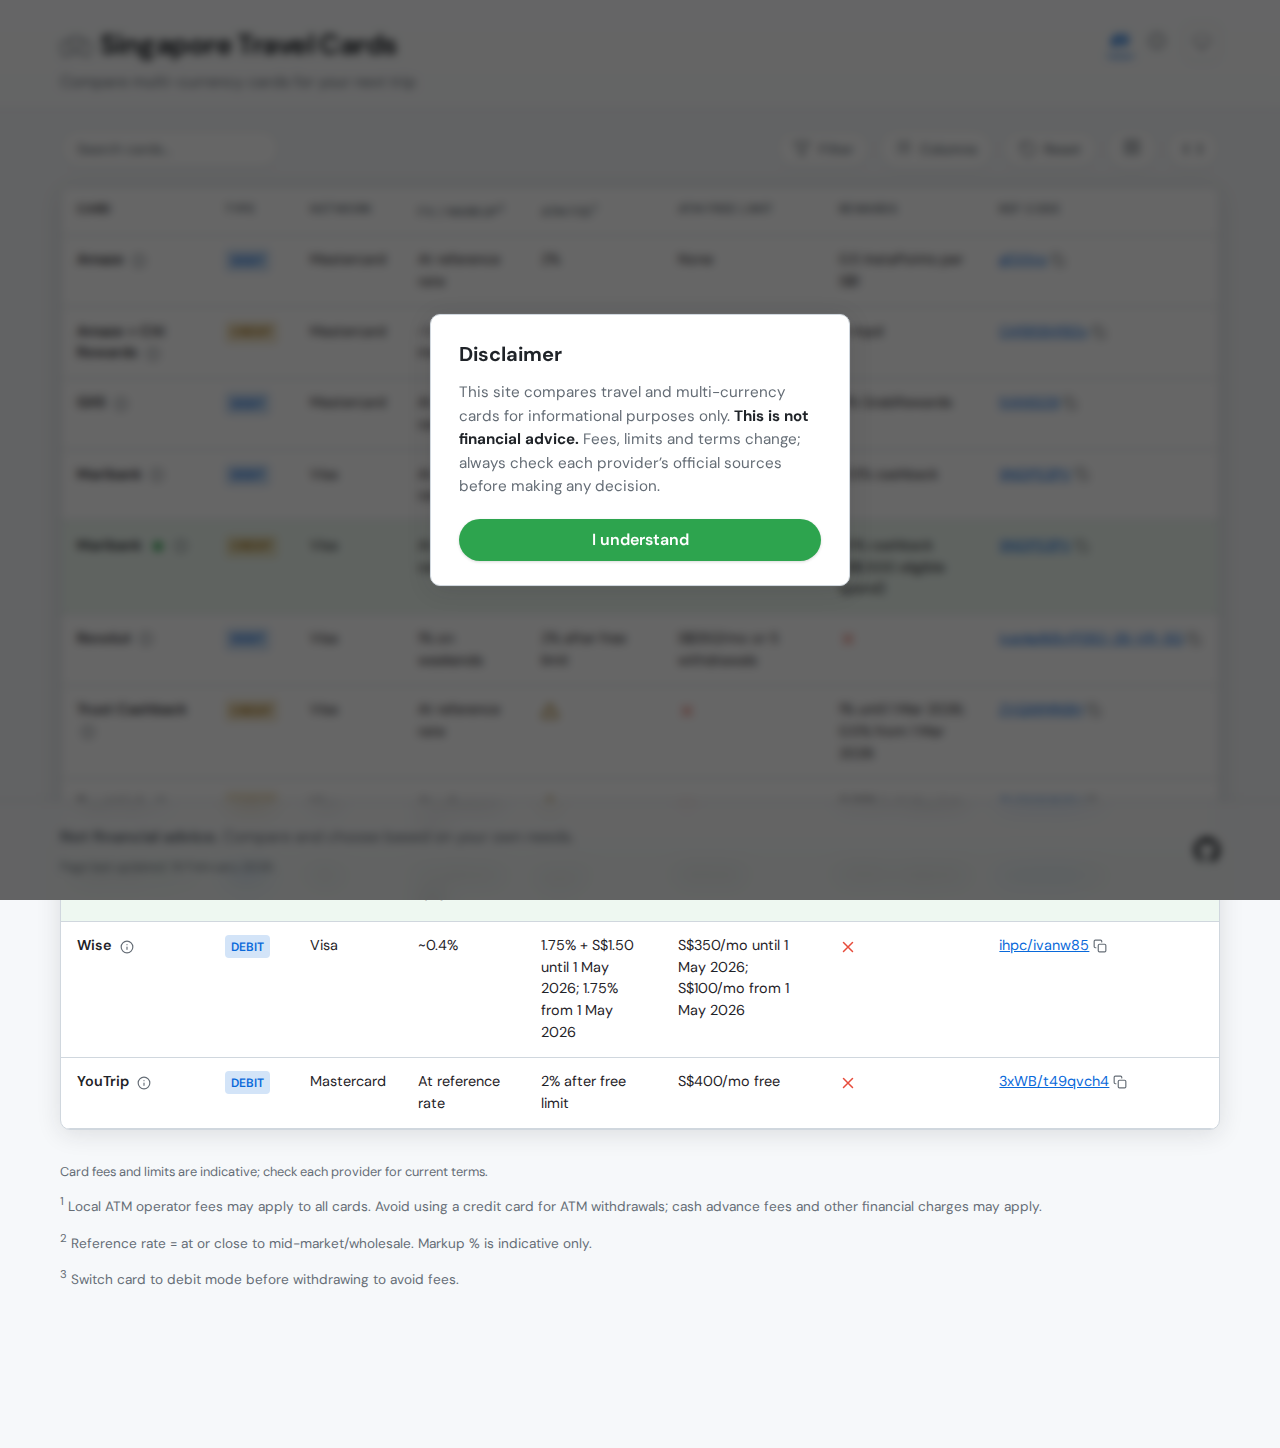
<file: index.html>
<!DOCTYPE html>
<html lang="en">
<head>
  <meta charset="UTF-8">
  <meta name="viewport" content="width=device-width, initial-scale=1.0">
  <title>Singapore Travel Cards Comparison</title>
  <meta name="description" content="Compare multi-currency and travel cards in Singapore: fees, ATM limits, FX rates, and rewards. Wise, Revolut, YouTrip, Trust, and more.">
  <meta name="robots" content="index, follow">
  <!-- Open Graph -->
  <meta property="og:type" content="website">
  <meta property="og:title" content="Singapore Travel Cards Comparison">
  <meta property="og:description" content="Compare multi-currency and travel cards in Singapore: fees, ATM limits, FX rates, and rewards.">
  <meta property="og:locale" content="en_SG">
  <!-- Twitter Card -->
  <meta name="twitter:card" content="summary">
  <meta name="twitter:title" content="Singapore Travel Cards Comparison">
  <meta name="twitter:description" content="Compare multi-currency and travel cards in Singapore: fees, ATM limits, FX rates, and rewards.">
  <link rel="icon" type="image/svg+xml" href="favicon.svg">
  <link rel="preconnect" href="https://fonts.googleapis.com">
  <link rel="preconnect" href="https://fonts.gstatic.com" crossorigin>
  <link href="https://fonts.googleapis.com/css2?family=DM+Sans:ital,opsz,wght@0,9..40,400;0,9..40,600;0,9..40,700&family=JetBrains+Mono:wght@400;500&display=swap" rel="stylesheet">
  <link rel="stylesheet" href="styles.css">
</head>
<body>
  <div class="disclaimer-modal" id="disclaimerModal" role="dialog" aria-modal="true" aria-labelledby="disclaimerModalTitle" aria-describedby="disclaimerModalDesc" hidden>
    <div class="disclaimer-modal-backdrop"></div>
    <div class="disclaimer-modal-box">
      <h2 class="disclaimer-modal-title" id="disclaimerModalTitle">Disclaimer</h2>
      <p class="disclaimer-modal-desc" id="disclaimerModalDesc">
        This site compares travel and multi-currency cards for informational purposes only.
        <strong>This is not financial advice.</strong> Fees, limits and terms change; always check each provider’s official sources before making any decision.
      </p>
      <button type="button" class="disclaimer-modal-accept" id="disclaimerModalAccept">I understand</button>
    </div>
  </div>

  <header class="site-header">
    <div class="container">
      <div class="header-main">
        <h1 class="header-title">
          <svg class="header-cards-icon" width="32" height="28" viewBox="0 0 32 28" fill="none" stroke="currentColor" stroke-width="1.5" stroke-linecap="round" stroke-linejoin="round" aria-hidden="true">
            <rect x="3" y="10" width="10" height="14" rx="1.5" transform="rotate(-14 8 24)" fill="var(--surface)" stroke="currentColor"/>
            <rect x="11" y="6" width="10" height="14" rx="1.5" fill="var(--surface)" stroke="currentColor"/>
            <rect x="19" y="10" width="10" height="14" rx="1.5" transform="rotate(14 24 24)" fill="var(--surface)" stroke="currentColor"/>
          </svg>
          <span>Singapore Travel Cards</span>
        </h1>
        <p class="tagline">Compare multi-currency cards for your next trip</p>
      </div>
      <div class="header-actions">
        <button type="button" class="nav-toggle" id="navToggle" aria-label="Open menu" aria-expanded="false" aria-controls="headerNav" title="Menu">
          <span class="nav-toggle-bar"></span>
          <span class="nav-toggle-bar"></span>
          <span class="nav-toggle-bar"></span>
        </button>
        <nav class="header-nav" id="headerNav" aria-label="Main">
          <a href="index.html" class="nav-link nav-link-cards active" aria-current="page" title="Comparison" aria-label="Comparison">
            <svg class="nav-icon-cards" width="18" height="18" viewBox="0 0 24 24" fill="none" stroke="currentColor" stroke-width="1.5" stroke-linecap="round" stroke-linejoin="round" aria-hidden="true"><rect x="5" y="3" width="18" height="12" rx="2" fill="var(--bg)"/><rect x="3" y="6" width="18" height="12" rx="2" fill="var(--bg)"/><rect x="1" y="9" width="18" height="12" rx="2" fill="var(--bg)"/><rect x="2" y="10.5" width="16" height="2.5" rx="0.5" fill="currentColor"/><rect x="3" y="14" width="4" height="3" rx="0.6" fill="var(--bg)" stroke="currentColor"/></svg>
            <span class="nav-link-text">Comparison</span>
          </a>
          <a href="sources/" class="nav-link nav-link-sources" title="Official sources" aria-label="Official sources">
            <svg class="nav-icon-info" width="18" height="18" viewBox="0 0 24 24" fill="none" stroke="currentColor" stroke-width="2" stroke-linecap="round" stroke-linejoin="round" aria-hidden="true"><circle cx="12" cy="12" r="10"/><path d="M12 16v-4M12 8h.01"/></svg>
            <span class="nav-link-text">Official sources</span>
          </a>
        </nav>
        <div class="theme-switcher" role="group" aria-label="Theme">
          <button type="button" class="theme-toggle" id="themeToggle" title="Theme (cycle: Light → Dark → System)" aria-label="Theme (cycle Light, Dark, System)">
            <span class="theme-icon theme-icon-sun" aria-hidden="true">
              <svg width="18" height="18" viewBox="0 0 24 24" fill="none" stroke="currentColor" stroke-width="1.5" stroke-linecap="round" stroke-linejoin="round"><circle cx="12" cy="12" r="4"/><path d="M12 2v2M12 20v2M4.93 4.93l1.41 1.41M17.66 17.66l1.41 1.41M2 12h2M20 12h2M6.34 17.66l-1.41 1.41M19.07 4.93l-1.41 1.41"/></svg>
            </span>
            <span class="theme-icon theme-icon-moon" aria-hidden="true">
              <svg width="18" height="18" viewBox="0 0 24 24" fill="none" stroke="currentColor" stroke-width="1.5" stroke-linecap="round" stroke-linejoin="round"><path d="M21 12.79A9 9 0 1 1 11.21 3 7 7 0 0 0 21 12.79z"/></svg>
            </span>
            <span class="theme-icon theme-icon-system" aria-hidden="true">
              <svg width="18" height="18" viewBox="0 0 24 24" fill="none" stroke="currentColor" stroke-width="1.5" stroke-linecap="round" stroke-linejoin="round"><rect x="2" y="3" width="20" height="14" rx="2"/><path d="M8 21h8M12 17v4"/></svg>
            </span>
          </button>
        </div>
      </div>
    </div>
  </header>

  <main class="container">
    <section class="filters" aria-label="Filter and view options">
      <label class="filter-search-label-inline">
        <input type="text" id="searchCards" placeholder="Search cards…" aria-label="Search cards" class="filter-search-input">
      </label>
      <div class="filters-actions">
        <div class="filter-picker-wrap">
          <button type="button" class="filter-toggle" id="filterToggle" aria-haspopup="true" aria-expanded="false" aria-label="Filter cards" title="Filter cards">
            <svg width="18" height="18" viewBox="0 0 24 24" fill="none" stroke="currentColor" stroke-width="2" stroke-linecap="round" stroke-linejoin="round" aria-hidden="true"><polygon points="22 3 2 3 10 12.46 10 19 14 21 14 12.46 22 3"/></svg>
            <span>Filter</span>
          </button>
          <div class="filter-dropdown" id="filterDropdown" role="dialog" aria-label="Filter options">
            <div class="filter-dropdown-section">
              <span class="filter-group-label">Type</span>
              <div class="filter-btn-group" role="group" aria-label="Card type">
                <label class="filter-btn"><input type="checkbox" id="filterDebit" checked> Debit</label>
                <label class="filter-btn"><input type="checkbox" id="filterCredit" checked> Credit</label>
              </div>
            </div>
            <div class="filter-dropdown-section">
              <span class="filter-group-label">Network</span>
              <div class="filter-btn-group" role="group" aria-label="Card network">
                <label class="filter-btn"><input type="checkbox" id="filterMastercard" checked> Mastercard</label>
                <label class="filter-btn"><input type="checkbox" id="filterVisa" checked> Visa</label>
              </div>
            </div>
            <div class="filter-dropdown-section">
              <span class="filter-group-label">FX</span>
              <div class="filter-btn-group filter-btn-group-single" role="group" aria-label="FX rate">
                <label class="filter-btn"><input type="checkbox" id="filterRefRateOnly"> Reference rate only</label>
              </div>
            </div>
          </div>
        </div>
        <div class="columns-picker-wrap">
          <button type="button" class="columns-toggle" id="columnsToggle" data-context="table" aria-haspopup="true" aria-expanded="false" aria-label="Show or hide columns" title="Show or hide columns">
            <span class="columns-icon columns-icon-table" aria-hidden="true">
              <svg width="18" height="18" viewBox="0 0 24 24" fill="none" stroke="currentColor" stroke-width="2" stroke-linecap="round" stroke-linejoin="round"><line x1="6" y1="4" x2="6" y2="20"/><line x1="12" y1="4" x2="12" y2="20"/><line x1="18" y1="4" x2="18" y2="20"/></svg>
            </span>
            <span class="columns-icon columns-icon-details" aria-hidden="true">
              <svg width="18" height="18" viewBox="0 0 24 24" fill="none" stroke="currentColor" stroke-width="2" stroke-linecap="round" stroke-linejoin="round"><path d="M14 2H6a2 2 0 0 0-2 2v16a2 2 0 0 0 2 2h12a2 2 0 0 0 2-2V8z"/><polyline points="14 2 14 8 20 8"/><line x1="16" y1="13" x2="8" y2="13"/><line x1="16" y1="17" x2="8" y2="17"/><polyline points="10 9 9 9 8 9"/></svg>
            </span>
            <span class="columns-toggle-label">Columns</span>
          </button>
          <div class="columns-dropdown" id="columnsDropdown" role="menu" aria-label="Toggle columns">
            <div class="columns-dropdown-inner" id="columnsDropdownInner"><!-- Filled by JS --></div>
          </div>
        </div>
        <button type="button" class="reset-btn" id="resetBtn" title="Reset to default settings" aria-label="Reset to default settings">
          <svg width="18" height="18" viewBox="0 0 24 24" fill="none" stroke="currentColor" stroke-width="2" stroke-linecap="round" stroke-linejoin="round" aria-hidden="true"><path d="M3 12a9 9 0 1 0 9-9 9.75 9.75 0 0 0-6.74 2.74L3 8"/><path d="M3 3v5h5"/></svg>
          <span>Reset</span>
        </button>
        <button type="button" class="view-toggle" id="viewToggle" data-view="table" title="Switch to table or card view" aria-label="Switch to table or card view">
          <span class="view-icon view-icon-table" aria-hidden="true">
            <svg width="18" height="18" viewBox="0 0 24 24" fill="none" stroke="currentColor" stroke-width="2" stroke-linecap="round" stroke-linejoin="round" aria-hidden="true"><rect x="3" y="3" width="18" height="18" rx="1.5"/><line x1="3" y1="9" x2="21" y2="9"/><line x1="3" y1="15" x2="21" y2="15"/><line x1="9" y1="3" x2="9" y2="21"/><line x1="15" y1="3" x2="15" y2="21"/></svg>
          </span>
          <span class="view-icon view-icon-cards" aria-hidden="true">
            <svg width="18" height="18" viewBox="0 0 24 24" fill="none" stroke="currentColor" stroke-width="2" stroke-linecap="round" stroke-linejoin="round"><rect x="3" y="3" width="7" height="7"/><rect x="14" y="3" width="7" height="7"/><rect x="3" y="14" width="7" height="7"/><rect x="14" y="14" width="7" height="7"/></svg>
          </span>
        </button>
        <button type="button" class="layout-toggle" id="layoutToggle" data-layout="centered" title="Toggle layout: centered or full width" aria-label="Toggle layout: centered or full width">
        <span class="layout-icon layout-icon-center" aria-hidden="true">
          <svg class="layout-svg" viewBox="0 0 24 24" fill="none" stroke="currentColor" stroke-width="2.5" stroke-linecap="round" stroke-linejoin="round" title="Expand to full width">
            <g class="layout-arrow layout-arrow-left"><line x1="4" y1="6" x2="4" y2="18"/><path class="layout-arrowhead" fill="currentColor" stroke="none" d="M1 12L4 8L4 16Z"/></g>
            <g class="layout-arrow layout-arrow-right"><line x1="20" y1="6" x2="20" y2="18"/><path class="layout-arrowhead" fill="currentColor" stroke="none" d="M23 12L20 8L20 16Z"/></g>
          </svg>
        </span>
        <span class="layout-icon layout-icon-full" aria-hidden="true">
          <svg class="layout-svg" viewBox="0 0 24 24" fill="none" stroke="currentColor" stroke-width="2.5" stroke-linecap="round" stroke-linejoin="round" title="Collapse to center">
            <g class="layout-arrow layout-arrow-left"><line x1="6" y1="6" x2="6" y2="18"/><path class="layout-arrowhead" fill="currentColor" stroke="none" d="M10 12L6 8L6 16Z"/></g>
            <g class="layout-arrow layout-arrow-right"><line x1="18" y1="6" x2="18" y2="18"/><path class="layout-arrowhead" fill="currentColor" stroke="none" d="M14 12L18 8L18 16Z"/></g>
          </svg>
        </span>
      </button>
      </div>
    </section>

    <section class="table-wrap" id="tableWrap" role="region" aria-label="Comparison table">
      <table class="comparison-table" id="comparisonTable">
        <thead>
          <tr>
            <th class="col-card">Card</th>
            <th class="col-type">Type</th>
            <th class="col-network">Network</th>
            <th class="col-fx">FX / Markup<sup><a href="#fn:fx" id="fnref:fx" class="fnref">2</a></sup></th>
            <th class="col-atm-fee">ATM fee<sup><a href="#fn:atm" id="fnref:atm" class="fnref">1</a></sup></th>
            <th class="col-atm-limit">ATM free limit</th>
            <th class="col-rewards">Rewards</th>
            <th class="col-referral">Ref Code</th>
          </tr>
        </thead>
        <tbody id="tableBody">
          <!-- Populated by JS -->
        </tbody>
      </table>
    </section>

    <section class="cards-wrap" id="cardsWrap" role="region" aria-label="Comparison cards" hidden>
      <div class="cards-grid" id="cardsGrid"><!-- Populated by JS --></div>
    </section>

    <section class="disclaimer">
      <p>Card fees and limits are indicative; check each provider for current terms.</p>
      <p class="footnote" id="fn:atm"><sup>1</sup> Local ATM operator fees may apply to all cards. Avoid using a credit card for ATM withdrawals; cash advance fees and other financial charges may apply.</p>
      <p class="footnote" id="fn:fx"><sup>2</sup> Reference rate = at or close to mid-market/wholesale. Markup % is indicative only.</p>
      <p class="footnote" id="fn:trust-debit"><sup>3</sup> Switch card to debit mode before withdrawing to avoid fees.</p>
    </section>
  </main>

  <footer class="site-footer">
    <div class="container footer-container">
      <div class="footer-text">
        <p><strong>Not financial advice.</strong> Compare and choose based on your own needs.</p>
        <p class="footer-updated">Page last updated: <time datetime="2026-02-19">19 February 2026</time>.</p>
      </div>
      <p class="footer-links">
        <a href="https://github.com/ivankennethwang/sg-travel-card" target="_blank" rel="noopener noreferrer" title="View on GitHub" aria-label="View on GitHub">
          <svg class="footer-icon footer-icon-github" width="26" height="26" viewBox="0 0 24 24" fill="currentColor" aria-hidden="true"><path d="M12 0c-6.626 0-12 5.373-12 12 0 5.302 3.438 9.8 8.207 11.387.599.111.793-.261.793-.577v-2.234c-3.338.726-4.033-1.416-4.033-1.416-.546-1.387-1.333-1.756-1.333-1.756-1.089-.745.083-.729.083-.729 1.205.084 1.839 1.237 1.839 1.237 1.07 1.834 2.807 1.304 3.492.997.107-.775.418-1.305.762-1.604-2.665-.305-5.467-1.334-5.467-5.931 0-1.311.469-2.381 1.236-3.221-.124-.303-.535-1.524.117-3.176 0 0 1.008-.322 3.301 1.23.957-.266 1.983-.399 3.003-.404 1.02.005 2.047.138 3.006.404 2.291-1.552 3.297-1.23 3.297-1.23.653 1.653.242 2.874.118 3.176.77.84 1.235 1.911 1.235 3.221 0 4.609-2.807 5.624-5.479 5.921.43.372.823 1.102.823 2.222v3.293c0 .319.192.694.801.576 4.765-1.589 8.199-6.086 8.199-11.386 0-6.627-5.373-12-12-12z"/></svg>
        </a>
      </p>
    </div>
  </footer>

  <script src="script.js"></script>
</body>
</html>
</file>
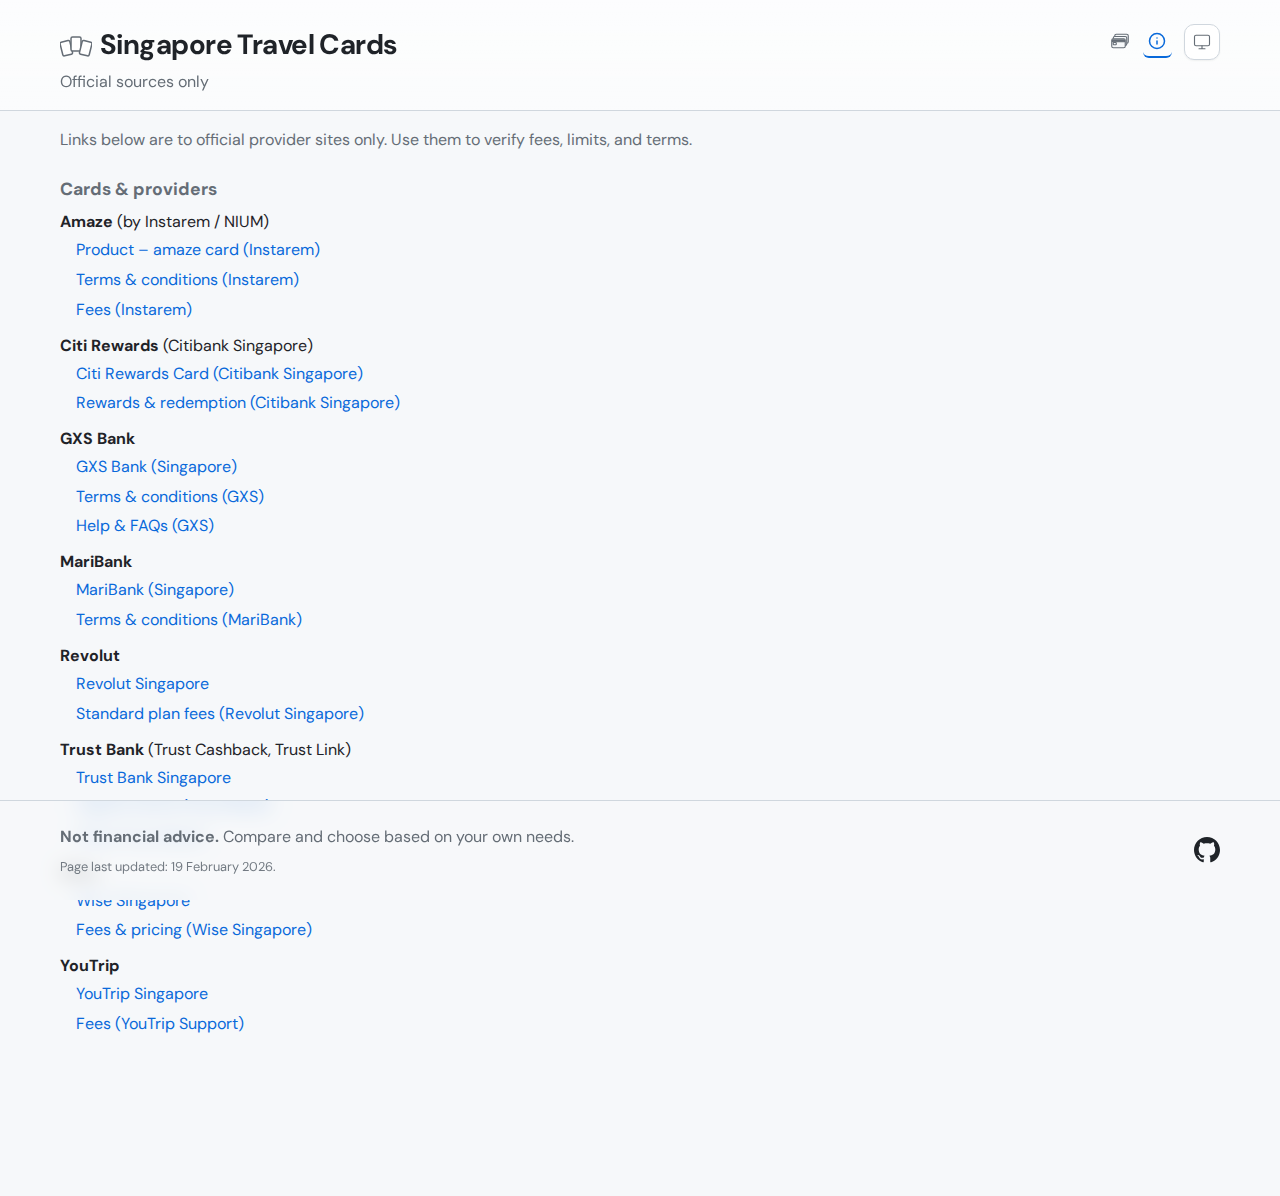
<file: sources/index.html>
<!DOCTYPE html>
<html lang="en">
<head>
  <meta charset="UTF-8">
  <meta name="viewport" content="width=device-width, initial-scale=1.0">
  <title>Official sources – Singapore Travel Cards</title>
  <meta name="description" content="Official links to Singapore travel card providers: terms, fees, and product pages for Wise, Revolut, YouTrip, Trust, and more.">
  <meta name="robots" content="index, follow">
  <!-- Open Graph -->
  <meta property="og:type" content="website">
  <meta property="og:title" content="Official sources – Singapore Travel Cards">
  <meta property="og:description" content="Official links to Singapore travel card providers: terms, fees, and product pages.">
  <meta property="og:locale" content="en_SG">
  <!-- Twitter Card -->
  <meta name="twitter:card" content="summary">
  <meta name="twitter:title" content="Official sources – Singapore Travel Cards">
  <meta name="twitter:description" content="Official links to Singapore travel card providers: terms, fees, and product pages.">
  <link rel="icon" type="image/svg+xml" href="../favicon.svg">
  <link rel="preconnect" href="https://fonts.googleapis.com">
  <link rel="preconnect" href="https://fonts.gstatic.com" crossorigin>
  <link href="https://fonts.googleapis.com/css2?family=DM+Sans:ital,opsz,wght@0,9..40,400;0,9..40,600;0,9..40,700&family=JetBrains+Mono:wght@400;500&display=swap" rel="stylesheet">
  <link rel="stylesheet" href="../styles.css">
</head>
<body>
  <header class="site-header">
    <div class="container">
      <div class="header-main">
        <h1 class="header-title">
          <svg class="header-cards-icon" width="32" height="28" viewBox="0 0 32 28" fill="none" stroke="currentColor" stroke-width="1.5" stroke-linecap="round" stroke-linejoin="round" aria-hidden="true">
            <rect x="3" y="10" width="10" height="14" rx="1.5" transform="rotate(-14 8 24)" fill="var(--surface)" stroke="currentColor"/>
            <rect x="11" y="6" width="10" height="14" rx="1.5" fill="var(--surface)" stroke="currentColor"/>
            <rect x="19" y="10" width="10" height="14" rx="1.5" transform="rotate(14 24 24)" fill="var(--surface)" stroke="currentColor"/>
          </svg>
          <a href="../" class="header-link">Singapore Travel Cards</a>
        </h1>
        <p class="tagline">Official sources only</p>
      </div>
      <div class="header-actions">
        <button type="button" class="nav-toggle" id="navToggle" aria-label="Open menu" aria-expanded="false" aria-controls="headerNav" title="Menu">
          <span class="nav-toggle-bar"></span>
          <span class="nav-toggle-bar"></span>
          <span class="nav-toggle-bar"></span>
        </button>
        <nav class="header-nav" id="headerNav" aria-label="Main">
          <a href="../" class="nav-link nav-link-cards" data-tooltip-desktop="Compare cards" aria-label="Comparison">
            <svg class="nav-icon-cards" width="18" height="18" viewBox="0 0 24 24" fill="none" stroke="currentColor" stroke-width="1.5" stroke-linecap="round" stroke-linejoin="round" aria-hidden="true"><rect x="5" y="3" width="18" height="12" rx="2" fill="var(--bg)"/><rect x="3" y="6" width="18" height="12" rx="2" fill="var(--bg)"/><rect x="1" y="9" width="18" height="12" rx="2" fill="var(--bg)"/><rect x="2" y="10.5" width="16" height="2.5" rx="0.5" fill="currentColor"/><rect x="3" y="14" width="4" height="3" rx="0.6" fill="var(--bg)" stroke="currentColor"/></svg>
            <span class="nav-link-text">Comparison</span>
          </a>
          <a href="../sources/" class="nav-link nav-link-sources active" aria-current="page" data-tooltip-desktop="Official sources" aria-label="Official sources (current)">
            <svg class="nav-icon-info" width="18" height="18" viewBox="0 0 24 24" fill="none" stroke="currentColor" stroke-width="2" stroke-linecap="round" stroke-linejoin="round" aria-hidden="true"><circle cx="12" cy="12" r="10"/><path d="M12 16v-4M12 8h.01"/></svg>
            <span class="nav-link-text">Official sources</span>
          </a>
        </nav>
        <div class="theme-switcher" role="group" aria-label="Theme">
          <button type="button" class="theme-toggle" id="themeToggle" title="Theme (cycle: Light → Dark → System)" aria-label="Theme (cycle Light, Dark, System)">
            <span class="theme-icon theme-icon-sun" aria-hidden="true">
              <svg width="18" height="18" viewBox="0 0 24 24" fill="none" stroke="currentColor" stroke-width="1.5" stroke-linecap="round" stroke-linejoin="round"><circle cx="12" cy="12" r="4"/><path d="M12 2v2M12 20v2M4.93 4.93l1.41 1.41M17.66 17.66l1.41 1.41M2 12h2M20 12h2M6.34 17.66l-1.41 1.41M19.07 4.93l-1.41 1.41"/></svg>
            </span>
            <span class="theme-icon theme-icon-moon" aria-hidden="true">
              <svg width="18" height="18" viewBox="0 0 24 24" fill="none" stroke="currentColor" stroke-width="1.5" stroke-linecap="round" stroke-linejoin="round"><path d="M21 12.79A9 9 0 1 1 11.21 3 7 7 0 0 0 21 12.79z"/></svg>
            </span>
            <span class="theme-icon theme-icon-system" aria-hidden="true">
              <svg width="18" height="18" viewBox="0 0 24 24" fill="none" stroke="currentColor" stroke-width="1.5" stroke-linecap="round" stroke-linejoin="round"><rect x="2" y="3" width="20" height="14" rx="2"/><path d="M8 21h8M12 17v4"/></svg>
            </span>
          </button>
        </div>
      </div>
    </div>
  </header>

  <main class="container">
    <p class="sources-intro">Links below are to official provider sites only. Use them to verify fees, limits, and terms.</p>

    <section class="sources-list" aria-label="Official sources by provider">
      <h2>Cards &amp; providers</h2>
      <ul class="sources-ul">
        <li id="amaze">
          <strong>Amaze</strong> (by Instarem / NIUM)
          <ul>
            <li><a href="https://www.instarem.com/en-sg/amaze-card/" target="_blank" rel="noopener">Product – amaze card (Instarem)</a></li>
            <li><a href="https://www.instarem.com/terms-policies/amaze-terms-conditions/" target="_blank" rel="noopener">Terms &amp; conditions (Instarem)</a></li>
            <li><a href="https://www.instarem.com/help-personal/mcc-fees/" target="_blank" rel="noopener">Fees (Instarem)</a></li>
          </ul>
        </li>
        <li id="citi-rewards">
          <strong>Citi Rewards</strong> (Citibank Singapore)
          <ul>
            <li><a href="https://www.citibank.com.sg/credit-cards/rewards/citi-rewards-card/" target="_blank" rel="noopener">Citi Rewards Card (Citibank Singapore)</a></li>
            <li><a href="https://www.citibank.com.sg/credit-cards/privileges-programs/credit-card-rewards-redemption/" target="_blank" rel="noopener">Rewards &amp; redemption (Citibank Singapore)</a></li>
          </ul>
        </li>
        <li id="gxs">
          <strong>GXS Bank</strong>
          <ul>
            <li><a href="https://www.gxs.com.sg/" target="_blank" rel="noopener">GXS Bank (Singapore)</a></li>
            <li><a href="https://www.gxs.com.sg/tnc" target="_blank" rel="noopener">Terms &amp; conditions (GXS)</a></li>
            <li><a href="https://help.gxs.com.sg/" target="_blank" rel="noopener">Help &amp; FAQs (GXS)</a></li>
          </ul>
        </li>
        <li id="maribank">
          <strong>MariBank</strong>
          <ul>
            <li><a href="https://www.maribank.sg/" target="_blank" rel="noopener">MariBank (Singapore)</a></li>
            <li><a href="https://www.maribank.sg/terms-conditions" target="_blank" rel="noopener">Terms &amp; conditions (MariBank)</a></li>
          </ul>
        </li>
        <li id="revolut">
          <strong>Revolut</strong>
          <ul>
            <li><a href="https://www.revolut.com/en-SG/" target="_blank" rel="noopener">Revolut Singapore</a></li>
            <li><a href="https://www.revolut.com/en-SG/legal/standard-fees/" target="_blank" rel="noopener">Standard plan fees (Revolut Singapore)</a></li>
          </ul>
        </li>
        <li id="trust">
          <strong>Trust Bank</strong> (Trust Cashback, Trust Link)
          <ul>
            <li><a href="https://trustbank.sg/" target="_blank" rel="noopener">Trust Bank Singapore</a></li>
            <li><a href="https://trustbank.sg/legal/" target="_blank" rel="noopener">Legal &amp; terms (Trust Bank)</a></li>
            <li><a href="https://trustbank.sg/no-hidden-fees/" target="_blank" rel="noopener">Fees (Trust Bank)</a></li>
          </ul>
        </li>
        <li id="wise">
          <strong>Wise</strong>
          <ul>
            <li><a href="https://wise.com/sg/" target="_blank" rel="noopener">Wise Singapore</a></li>
            <li><a href="https://wise.com/sg/pricing/" target="_blank" rel="noopener">Fees &amp; pricing (Wise Singapore)</a></li>
          </ul>
        </li>
        <li id="youtrip">
          <strong>YouTrip</strong>
          <ul>
            <li><a href="https://www.youtrip.com/sg" target="_blank" rel="noopener">YouTrip Singapore</a></li>
            <li><a href="https://support.you.co/hc/en-sg/articles/360000608414-What-are-the-fees-involved-in-using-a-YouTrip-account" target="_blank" rel="noopener">Fees (YouTrip Support)</a></li>
          </ul>
        </li>
      </ul>
    </section>
  </main>

  <footer class="site-footer">
    <div class="container footer-container">
      <div class="footer-text">
        <p><strong>Not financial advice.</strong> Compare and choose based on your own needs.</p>
        <p class="footer-updated">Page last updated: <time datetime="2026-02-19">19 February 2026</time>.</p>
      </div>
      <p class="footer-links">
        <a href="https://github.com/ivankennethwang/sg-travel-card" target="_blank" rel="noopener noreferrer" title="View on GitHub" aria-label="View on GitHub">
          <svg class="footer-icon footer-icon-github" width="26" height="26" viewBox="0 0 24 24" fill="currentColor" aria-hidden="true"><path d="M12 0c-6.626 0-12 5.373-12 12 0 5.302 3.438 9.8 8.207 11.387.599.111.793-.261.793-.577v-2.234c-3.338.726-4.033-1.416-4.033-1.416-.546-1.387-1.333-1.756-1.333-1.756-1.089-.745.083-.729.083-.729 1.205.084 1.839 1.237 1.839 1.237 1.07 1.834 2.807 1.304 3.492.997.107-.775.418-1.305.762-1.604-2.665-.305-5.467-1.334-5.467-5.931 0-1.311.469-2.381 1.236-3.221-.124-.303-.535-1.524.117-3.176 0 0 1.008-.322 3.301 1.23.957-.266 1.983-.399 3.003-.404 1.02.005 2.047.138 3.006.404 2.291-1.552 3.297-1.23 3.297-1.23.653 1.653.242 2.874.118 3.176.77.84 1.235 1.911 1.235 3.221 0 4.609-2.807 5.624-5.479 5.921.43.372.823 1.102.823 2.222v3.293c0 .319.192.694.801.576 4.765-1.589 8.199-6.086 8.199-11.386 0-6.627-5.373-12-12-12z"/></svg>
        </a>
      </p>
    </div>
  </footer>

  <script src="../script.js"></script>
</body>
</html>
</file>
<file: styles.css>
/* Singapore Travel Cards – comparison site */

:root {
  --bg: #0f1419;
  --surface: #1a2129;
  --surface-hover: #232d38;
  --text: #e6edf3;
  --text-muted: #8b9cad;
  --accent: #3fb950;
  --accent-dim: #238636;
  --border: #30363d;
  --warning: #d29922;
  --link: #58a6ff;
  --font-sans: "DM Sans", system-ui, -apple-system, sans-serif;
  --font-mono: "JetBrains Mono", "SF Mono", monospace;
  --radius: 10px;
  --shadow: 0 4px 24px rgba(0, 0, 0, 0.35);
  --shadow-btn: 0 1px 2px rgba(0, 0, 0, 0.08);
  --shadow-btn-hover: 0 2px 6px rgba(0, 0, 0, 0.2);
  --shadow-btn-active: inset 0 2px 4px rgba(0, 0, 0, 0.25);
}

/* Light theme */
[data-theme="light"] {
  --bg: #f6f8fa;
  --surface: #ffffff;
  --surface-hover: #eaeef2;
  --text: #1f2328;
  --text-muted: #656d76;
  --accent: #2da44e;
  --accent-dim: #1a7f37;
  --border: #d0d7de;
  --warning: #9a6700;
  --link: #0969da;
  --shadow: 0 4px 24px rgba(31, 35, 40, 0.12);
  --shadow-btn: 0 1px 2px rgba(31, 35, 40, 0.06);
  --shadow-btn-hover: 0 2px 8px rgba(31, 35, 40, 0.1);
  --shadow-btn-active: inset 0 2px 4px rgba(31, 35, 40, 0.08);
}

/* System preference when no explicit theme */
@media (prefers-color-scheme: light) {
  html:not([data-theme]) {
    --bg: #f6f8fa;
    --surface: #ffffff;
    --surface-hover: #eaeef2;
    --text: #1f2328;
    --text-muted: #656d76;
    --accent: #2da44e;
    --accent-dim: #1a7f37;
    --border: #d0d7de;
    --warning: #9a6700;
    --link: #0969da;
    --shadow: 0 4px 24px rgba(31, 35, 40, 0.12);
    --shadow-btn: 0 1px 2px rgba(31, 35, 40, 0.06);
    --shadow-btn-hover: 0 2px 8px rgba(31, 35, 40, 0.1);
    --shadow-btn-active: inset 0 2px 4px rgba(31, 35, 40, 0.08);
  }
}

*,
*::before,
*::after {
  box-sizing: border-box;
}

html {
  font-size: 16px;
  -webkit-font-smoothing: antialiased;
}

body {
  margin: 0;
  font-family: var(--font-sans);
  background: var(--bg);
  color: var(--text);
  line-height: 1.5;
  min-height: 100vh;
  padding: 7rem 0 9rem;
}

/* One-time disclaimer modal */
.disclaimer-modal {
  position: fixed;
  inset: 0;
  z-index: 1000;
  display: flex;
  align-items: center;
  justify-content: center;
  padding: 1.25rem;
  animation: disclaimer-modal-in 0.2s ease-out;
}

.disclaimer-modal[hidden] {
  display: none;
}

@keyframes disclaimer-modal-in {
  from {
    opacity: 0;
  }
  to {
    opacity: 1;
  }
}

.disclaimer-modal-backdrop {
  position: absolute;
  inset: 0;
  background: rgba(0, 0, 0, 0.6);
  backdrop-filter: blur(4px);
  -webkit-backdrop-filter: blur(4px);
}

.disclaimer-modal-box {
  position: relative;
  width: 100%;
  max-width: 420px;
  padding: 1.5rem 1.75rem;
  background: var(--surface);
  border: 1px solid var(--border);
  border-radius: var(--radius);
  box-shadow: var(--shadow), 0 0 0 1px rgba(255, 255, 255, 0.04);
  animation: disclaimer-modal-box-in 0.25s ease-out;
}

@keyframes disclaimer-modal-box-in {
  from {
    opacity: 0;
    transform: scale(0.96) translateY(-8px);
  }
  to {
    opacity: 1;
    transform: scale(1) translateY(0);
  }
}

.disclaimer-modal-title {
  margin: 0 0 0.75rem;
  font-size: 1.25rem;
  font-weight: 700;
  color: var(--text);
}

.disclaimer-modal-desc {
  margin: 0 0 1.25rem;
  font-size: 0.95rem;
  line-height: 1.55;
  color: var(--text-muted);
}

.disclaimer-modal-desc strong {
  color: var(--text);
}

.disclaimer-modal-accept {
  display: block;
  width: 100%;
  padding: 0.65rem 1.25rem;
  font-size: 1rem;
  font-weight: 600;
  font-family: inherit;
  color: var(--surface);
  background: var(--accent);
  border: none;
  border-radius: 9999px;
  cursor: pointer;
  transition: background 0.2s ease, transform 0.1s ease, box-shadow 0.2s ease;
  box-shadow: 0 1px 3px rgba(0, 0, 0, 0.15);
}

.disclaimer-modal-accept:hover {
  background: var(--accent-dim);
  box-shadow: 0 2px 6px rgba(0, 0, 0, 0.2);
}

.disclaimer-modal-accept:active {
  transform: scale(0.98);
}

.disclaimer-modal-accept:focus-visible {
  outline: 2px solid var(--accent);
  outline-offset: 2px;
}

a {
  color: var(--link);
  text-decoration: none;
}

a:hover {
  text-decoration: underline;
}

.container {
  width: 100%;
  max-width: 1200px;
  margin: 0 auto;
  padding: 0 1.25rem;
}

body.layout-full .container {
  max-width: none;
}

/* Header */
.site-header {
  position: fixed;
  top: 0;
  left: 0;
  right: 0;
  z-index: 100;
  padding: 1.5rem 0 0.5rem;
  border-bottom: 1px solid var(--border);
  background: linear-gradient(180deg, color-mix(in srgb, var(--surface) 72%, transparent) 0%, color-mix(in srgb, var(--surface) 55%, transparent) 100%);
  backdrop-filter: blur(10px);
  -webkit-backdrop-filter: blur(10px);
  transform: translateY(0);
  transition: transform 0.3s ease-out;
}

.site-header.header-hidden {
  transform: translateY(-100%);
}

.site-header .container {
  display: flex;
  flex-wrap: nowrap;
  align-items: flex-start;
  justify-content: space-between;
  gap: 1rem;
}

.site-header .header-main {
  flex: 1 1 auto;
  min-width: 0;
}

.site-header h1 {
  margin: 0 0 0.25rem;
  font-size: 1.75rem;
  font-weight: 700;
  letter-spacing: -0.02em;
}

.site-header .header-title {
  display: inline-flex;
  align-items: center;
  gap: 0.5rem;
}

.site-header .header-cards-icon {
  flex-shrink: 0;
  color: var(--text-muted);
}

.tagline {
  margin: 0 0 0.5rem;
  color: var(--text-muted);
  font-size: 1rem;
}

/* Header actions: nav + theme – stay on same row as title, right-aligned */
.header-actions {
  display: flex;
  align-items: center;
  gap: 0.75rem;
  flex-shrink: 0;
}

.header-nav {
  display: flex;
  align-items: center;
  gap: 0.5rem;
}

.nav-link {
  display: inline-flex;
  align-items: center;
  padding: 0.35rem 0.5rem;
  font-size: 0.875rem;
  color: var(--text-muted);
  text-decoration: none;
  border-radius: 6px;
  border-bottom: 2px solid transparent;
  transition: color 0.15s ease, background 0.15s ease, border-color 0.15s ease, transform 0.1s ease;
}

.nav-link:hover {
  text-decoration: none;
  color: var(--link);
  background: var(--surface-hover);
}

.nav-link:active {
  transform: scale(0.98);
}

.nav-link:focus-visible {
  outline: 2px solid var(--accent);
  outline-offset: 2px;
}

.nav-link.active {
  color: var(--link);
  border-bottom-color: var(--link);
  cursor: default;
  pointer-events: none;
}

.nav-link.active:hover {
  background: transparent;
  color: var(--link);
  border-bottom-color: var(--link);
}

.nav-link-cards,
.nav-link-sources {
  padding: 0.35rem;
}

.nav-icon-cards,
.nav-link-sources .nav-icon-info {
  display: block;
  width: 18px;
  height: 18px;
}

/* Nav labels: hidden on desktop (icon-only in header) */
.nav-link-text {
  display: none;
}

/* Hamburger: hidden on desktop, styled to match theme-toggle */
.nav-toggle {
  display: none;
  flex-direction: column;
  align-items: center;
  justify-content: center;
  gap: 5px;
  width: 36px;
  height: 36px;
  padding: 0;
  border: 1px solid var(--border);
  border-radius: var(--radius);
  background: var(--surface);
  color: var(--text-muted);
  cursor: pointer;
  transition: color 0.15s ease, background 0.15s ease, border-color 0.15s ease, transform 0.1s ease, box-shadow 0.15s ease;
  box-shadow: var(--shadow-btn);
}
.nav-toggle:hover {
  color: var(--text);
  background: var(--surface-hover);
  box-shadow: var(--shadow-btn-hover);
}
.nav-toggle:active {
  transform: scale(0.95);
  box-shadow: var(--shadow-btn-active);
}
.nav-toggle:focus-visible {
  outline: 2px solid var(--accent);
  outline-offset: 2px;
}
.nav-toggle-bar {
  display: block;
  width: 18px;
  height: 2px;
  border-radius: 1px;
  background: currentColor;
  transition: transform 0.2s ease, opacity 0.2s ease;
}
.site-header.nav-open .nav-toggle-bar:nth-child(1) {
  transform: translateY(7px) rotate(45deg);
}
.site-header.nav-open .nav-toggle-bar:nth-child(2) {
  opacity: 0;
}
.site-header.nav-open .nav-toggle-bar:nth-child(3) {
  transform: translateY(-7px) rotate(-45deg);
}

/* Mobile: show hamburger, collapse nav into menu */
@media (max-width: 768px) {
  .site-header h1 {
    font-size: 1.25rem;
  }
  /* Blur whole page when nav is open */
  body:has(.site-header.nav-open)::before {
    content: "";
    position: fixed;
    inset: 0;
    backdrop-filter: blur(6px);
    -webkit-backdrop-filter: blur(6px);
    z-index: 99;
    pointer-events: none;
  }

  /* Keep header (hamburger + dropdown) above blur so it stays visible and clickable */
  .site-header.nav-open {
    z-index: 100;
  }

  .theme-switcher {
    order: 1;
  }
  .nav-toggle {
    order: 2;
    display: flex;
    margin-left: auto;
  }
  .header-nav {
    position: absolute;
    top: 100%;
    right: 0;
    left: 0;
    flex-direction: column;
    gap: 0;
    padding: 0.5rem 1.25rem 1rem;
    background: var(--surface);
    border-bottom: 1px solid var(--border);
    box-shadow: var(--shadow);
    opacity: 0;
    visibility: hidden;
    transform: translateY(-0.5rem);
    transition: opacity 0.2s ease, visibility 0.2s ease, transform 0.2s ease;
    z-index: 100;
  }
  .site-header.nav-open .header-nav {
    opacity: 1;
    visibility: visible;
    transform: translateY(0);
  }
  .header-nav .nav-link {
    display: inline-flex;
    align-items: center;
    gap: 0.6rem;
    width: 100%;
    padding: 0.6rem 0.75rem;
    border-radius: 6px;
    border-bottom-width: 0;
    border-left: 3px solid transparent;
  }
  .header-nav .nav-link-text {
    display: inline;
    font-size: 1rem;
  }
  .header-nav .nav-link.active {
    border-left-color: var(--link);
  }
}

@media (max-width: 420px) {
  .site-header h1 {
    font-size: 1.1rem;
  }
  .tagline {
    font-size: 0.875rem;
  }
}

/* Theme switcher – single icon button (cycle light / dark / system) */
.theme-switcher {
  display: flex;
  align-items: center;
}

.theme-toggle {
  display: flex;
  align-items: center;
  justify-content: center;
  width: 36px;
  height: 36px;
  padding: 0;
  border: 1px solid var(--border);
  border-radius: var(--radius);
  background: var(--surface);
  color: var(--text-muted);
  cursor: pointer;
  transition: color 0.15s ease, background 0.15s ease, border-color 0.15s ease, transform 0.1s ease, box-shadow 0.15s ease;
  box-shadow: var(--shadow-btn);
}

.theme-toggle:hover {
  color: var(--text);
  background: var(--surface-hover);
  border-color: var(--border);
  box-shadow: var(--shadow-btn-hover);
}

.theme-toggle:active {
  transform: scale(0.95);
  background: var(--surface-hover);
  box-shadow: var(--shadow-btn-active);
}

.theme-toggle:focus-visible {
  outline: 2px solid var(--accent);
  outline-offset: 2px;
}

/* Layout toggle: centered vs full width (right side of filters) */
.layout-toggle {
  display: inline-flex;
  align-items: center;
  justify-content: center;
  padding: 0.55rem 1rem;
  border: 1px solid var(--border);
  border-radius: 9999px;
  background: var(--surface);
  color: var(--text-muted);
  font-family: inherit;
  cursor: pointer;
  transition: color 0.2s ease, background 0.2s ease, border-color 0.2s ease, transform 0.1s ease, box-shadow 0.2s ease;
  box-shadow: 0 1px 2px rgba(0, 0, 0, 0.04);
  -webkit-appearance: none;
  appearance: none;
}

.layout-toggle:hover {
  color: var(--text);
  background: var(--surface-hover);
  border-color: var(--border);
  box-shadow: 0 2px 6px rgba(0, 0, 0, 0.06);
}

.layout-toggle:active {
  transform: scale(0.97);
  box-shadow: var(--shadow-btn-active);
}

.layout-toggle:focus-visible {
  outline: none;
  border-color: var(--accent);
  box-shadow: 0 0 0 2px rgba(63, 185, 80, 0.35);
}

.layout-icon {
  display: none;
  width: 20px;
  height: 20px;
  line-height: 0;
}

.layout-icon svg {
  width: 100%;
  height: 100%;
  vertical-align: top;
}

.layout-toggle[data-layout="centered"] .layout-icon-center {
  display: inline-block;
}

.layout-toggle[data-layout="full"] .layout-icon-full {
  display: inline-block;
}

/* Arrow bounce on hover: expand icon = arrows move outward, collapse icon = arrows move inward */
.layout-arrow {
  transform-origin: center;
  transition: transform 0.15s ease;
}

.layout-toggle[data-layout="centered"]:hover .layout-icon-center .layout-arrow-left {
  animation: layout-bounce-out-left 0.45s ease-in-out infinite;
}

.layout-toggle[data-layout="centered"]:hover .layout-icon-center .layout-arrow-right {
  animation: layout-bounce-out-right 0.45s ease-in-out infinite;
}

.layout-toggle[data-layout="full"]:hover .layout-icon-full .layout-arrow-left {
  animation: layout-bounce-in-left 0.45s ease-in-out infinite;
}

.layout-toggle[data-layout="full"]:hover .layout-icon-full .layout-arrow-right {
  animation: layout-bounce-in-right 0.45s ease-in-out infinite;
}

@keyframes layout-bounce-out-left {
  0%, 100% { transform: translateX(0); }
  50% { transform: translateX(-3px); }
}

@keyframes layout-bounce-out-right {
  0%, 100% { transform: translateX(0); }
  50% { transform: translateX(3px); }
}

@keyframes layout-bounce-in-left {
  0%, 100% { transform: translateX(0); }
  50% { transform: translateX(3px); }
}

@keyframes layout-bounce-in-right {
  0%, 100% { transform: translateX(0); }
  50% { transform: translateX(-3px); }
}

.theme-icon {
  display: none;
  width: 18px;
  height: 18px;
  line-height: 0;
}

.theme-icon svg {
  width: 100%;
  height: 100%;
  vertical-align: top;
}

.theme-toggle[data-theme="light"] .theme-icon-sun,
.theme-toggle[data-theme="dark"] .theme-icon-moon,
.theme-toggle[data-theme="system"] .theme-icon-system {
  display: inline-block;
}

/* Filters bar – modern pill / card style */
.filters {
  display: flex;
  flex-wrap: wrap;
  align-items: center;
  gap: 0.75rem;
  padding: 1rem 0;
}

.filters-actions {
  margin-left: auto;
  display: flex;
  align-items: center;
  gap: 0.5rem;
}

.filter-search-label-inline {
  display: block;
}

.filter-search-label-inline .filter-search-input {
  min-width: 220px;
}

/* Search input – pill, soft shadow */
.filter-search-input {
  flex: 1;
  min-width: 160px;
  padding: 0.6rem 1rem;
  border: 1px solid var(--border);
  border-radius: 9999px;
  background: var(--surface);
  color: var(--text);
  font-size: 0.9rem;
  font-family: inherit;
  transition: border-color 0.2s ease, box-shadow 0.2s ease, background 0.2s ease;
  box-shadow: 0 1px 2px rgba(0, 0, 0, 0.04);
}

.filter-search-input:hover {
  background: var(--surface-hover);
}

.filter-search-input::placeholder {
  color: var(--text-muted);
}

.filter-search-input:focus {
  outline: none;
  border-color: var(--accent);
  box-shadow: 0 0 0 3px rgba(63, 185, 80, 0.18);
  background: var(--surface);
}

/* Shared dropdown button – pill, active state when open */
.filter-toggle,
.columns-toggle,
.reset-btn,
.view-toggle {
  display: inline-flex;
  align-items: center;
  gap: 0.45rem;
  padding: 0.55rem 1rem;
  border: 1px solid var(--border);
  border-radius: 9999px;
  background: var(--surface);
  font-size: 0.875rem;
  font-weight: 500;
  color: var(--text-muted);
  font-family: inherit;
  cursor: pointer;
  transition: color 0.2s ease, background 0.2s ease, border-color 0.2s ease, box-shadow 0.2s ease;
  box-shadow: 0 1px 2px rgba(0, 0, 0, 0.04);
  -webkit-appearance: none;
  appearance: none;
}

.filter-toggle:hover,
.columns-toggle:hover,
.reset-btn:hover,
.view-toggle:hover {
  color: var(--text);
  background: var(--surface-hover);
  border-color: var(--border);
  box-shadow: 0 2px 6px rgba(0, 0, 0, 0.06);
}

.filter-picker-wrap:has(.filter-dropdown.is-open) .filter-toggle,
.columns-picker-wrap:has(.columns-dropdown.is-open) .columns-toggle {
  color: var(--accent);
  background: color-mix(in srgb, var(--accent) 12%, var(--surface));
  border-color: color-mix(in srgb, var(--accent) 40%, var(--border));
  box-shadow: 0 0 0 1px color-mix(in srgb, var(--accent) 25%, transparent);
}

.filter-toggle:focus-visible,
.columns-toggle:focus-visible,
.reset-btn:focus-visible,
.view-toggle:focus-visible {
  outline: none;
  border-color: var(--accent);
  box-shadow: 0 0 0 2px rgba(63, 185, 80, 0.35);
}

.filter-toggle svg,
.columns-toggle svg,
.reset-btn svg,
.view-toggle svg {
  flex-shrink: 0;
  opacity: 0.9;
}

/* View toggle: table vs card – show icon for the view you’ll switch to */
.view-icon {
  display: none;
}
.view-toggle[data-view="table"] .view-icon-cards {
  display: inline-block;
}
.view-toggle[data-view="card"] .view-icon-table {
  display: inline-block;
}

/* Columns / Details button: show table icon or details icon by context */
.columns-icon {
  display: none;
  stroke-width: 2.5;
}
.columns-toggle[data-context="table"] .columns-icon-table {
  display: inline-block;
}
.columns-toggle[data-context="card"] .columns-icon-details {
  display: inline-block;
}

/* Filter picker dropdown – card style, soft shadow */
.filter-picker-wrap {
  position: relative;
}

.filter-dropdown {
  display: none;
  position: absolute;
  top: 100%;
  left: 0;
  margin-top: 0.5rem;
  min-width: 280px;
  padding: 0.5rem;
  background: var(--surface);
  border: 1px solid var(--border);
  border-radius: 14px;
  box-shadow:
    0 4px 6px -1px rgba(0, 0, 0, 0.08),
    0 10px 25px -5px rgba(0, 0, 0, 0.15),
    0 0 0 1px rgba(0, 0, 0, 0.03);
  z-index: 21;
  animation: filter-dropdown-in 0.18s ease-out;
}

[data-theme="dark"] .filter-dropdown,
html:not([data-theme="light"]) .filter-dropdown {
  box-shadow:
    0 4px 12px -2px rgba(0, 0, 0, 0.25),
    0 12px 28px -6px rgba(0, 0, 0, 0.4),
    0 0 0 1px rgba(255, 255, 255, 0.06);
}

@keyframes filter-dropdown-in {
  from {
    opacity: 0;
    transform: translateY(-4px);
  }
  to {
    opacity: 1;
    transform: translateY(0);
  }
}

.filter-dropdown.is-open {
  display: block;
}

.filter-dropdown-section {
  display: flex;
  flex-wrap: wrap;
  align-items: center;
  gap: 0.5rem 0.75rem;
  padding: 0.6rem 0.75rem;
  margin-bottom: 0.15rem;
  border-radius: 10px;
  transition: background 0.15s ease;
}

.filter-dropdown-section:hover {
  background: color-mix(in srgb, var(--text-muted) 4%, transparent);
}

.filter-dropdown-section:last-child {
  margin-bottom: 0;
}

.filter-group-label {
  font-size: 0.7rem;
  font-weight: 600;
  text-transform: uppercase;
  letter-spacing: 0.06em;
  color: var(--text-muted);
  width: 100%;
  margin-bottom: 0.2rem;
  padding: 0 0.15rem;
}

.filter-dropdown-section .filter-group-label {
  width: auto;
  margin-bottom: 0;
  margin-right: 0.5rem;
  padding: 0;
}

/* Filter button groups – segmented control style */
.filter-btn-group {
  display: inline-flex;
  border: 1px solid var(--border);
  border-radius: 8px;
  overflow: hidden;
  background: color-mix(in srgb, var(--text-muted) 6%, var(--surface));
}

.filter-btn-group .filter-btn {
  display: inline-flex;
  align-items: center;
  justify-content: center;
  margin: 0;
  padding: 0.4rem 0.85rem;
  font-size: 0.8125rem;
  font-weight: 500;
  cursor: pointer;
  color: var(--text-muted);
  background: transparent;
  border: none;
  border-radius: 0;
  transition: background 0.15s ease, color 0.15s ease;
}

.filter-btn-group .filter-btn:not(:last-child) {
  border-right: 1px solid var(--border);
}

.filter-btn-group .filter-btn:hover {
  color: var(--text);
  background: color-mix(in srgb, var(--text-muted) 8%, transparent);
}

.filter-btn-group .filter-btn:has(input:checked) {
  color: var(--surface);
  background: var(--accent);
}

.filter-btn-group .filter-btn:has(input:focus-visible) {
  outline: 2px solid var(--accent);
  outline-offset: -2px;
  z-index: 1;
}

.filter-btn-group input[type="checkbox"] {
  position: absolute;
  width: 1px;
  height: 1px;
  padding: 0;
  margin: -1px;
  overflow: hidden;
  clip: rect(0, 0, 0, 0);
  white-space: nowrap;
  border: 0;
}

.filter-btn-group-single .filter-btn {
  min-width: 2.5rem;
}

.filter-search-label {
  font-size: 0.8rem;
  font-weight: 600;
  text-transform: uppercase;
  letter-spacing: 0.04em;
  color: var(--text-muted);
  margin-right: 0.5rem;
}

/* Columns picker dropdown – same card treatment */
.columns-picker-wrap {
  position: relative;
}

.columns-dropdown {
  display: none;
  position: absolute;
  top: 100%;
  left: 0;
  margin-top: 0.5rem;
  min-width: 200px;
  padding: 0.5rem;
  background: var(--surface);
  border: 1px solid var(--border);
  border-radius: 14px;
  box-shadow:
    0 4px 6px -1px rgba(0, 0, 0, 0.08),
    0 10px 25px -5px rgba(0, 0, 0, 0.15),
    0 0 0 1px rgba(0, 0, 0, 0.03);
  z-index: 20;
  animation: filter-dropdown-in 0.18s ease-out;
}

[data-theme="dark"] .columns-dropdown,
html:not([data-theme="light"]) .columns-dropdown {
  box-shadow:
    0 4px 12px -2px rgba(0, 0, 0, 0.25),
    0 12px 28px -6px rgba(0, 0, 0, 0.4),
    0 0 0 1px rgba(255, 255, 255, 0.06);
}

.columns-dropdown.is-open {
  display: block;
}

.columns-dropdown-inner {
  display: flex;
  flex-direction: column;
  gap: 0.2rem;
}

.columns-dropdown-item {
  display: flex;
  align-items: center;
  padding: 0.45rem 0.75rem;
  border-radius: 8px;
  font-size: 0.8125rem;
  font-weight: 500;
  cursor: pointer;
  color: var(--text-muted);
  background: transparent;
  transition: background 0.15s ease, color 0.15s ease;
}

.columns-dropdown-item:hover {
  color: var(--text);
  background: color-mix(in srgb, var(--text-muted) 8%, transparent);
}

.columns-dropdown-item:has(input:checked) {
  color: var(--surface);
  background: var(--accent);
}

.columns-dropdown-item:has(input:focus-visible) {
  outline: 2px solid var(--accent);
  outline-offset: -2px;
}

.columns-dropdown-item input {
  position: absolute;
  width: 1px;
  height: 1px;
  padding: 0;
  margin: -1px;
  overflow: hidden;
  clip: rect(0, 0, 0, 0);
  white-space: nowrap;
  border: 0;
}

/* Hidden columns */
.comparison-table th.col-hidden,
.comparison-table td.col-hidden {
  display: none;
}

/* Table */
.table-wrap {
  overflow-x: auto;
  margin-bottom: 2rem;
  border-radius: var(--radius);
  border: 1px solid var(--border);
  background: var(--surface);
  box-shadow: var(--shadow);
}

/* Card view */
.cards-wrap {
  margin-bottom: 2rem;
}

.cards-grid {
  display: grid;
  grid-template-columns: repeat(auto-fill, minmax(320px, 1fr));
  gap: 1rem;
}

.card-item {
  border-radius: var(--radius);
  border: 1px solid var(--border);
  background: var(--surface);
  padding: 1rem 1.15rem;
  box-shadow: var(--shadow);
  transition: background 0.2s ease, border-color 0.2s ease;
}

.card-item:hover {
  background: var(--surface-hover);
  border-color: var(--border);
}

.card-item-top-choice {
  background: color-mix(in srgb, var(--accent) 8%, var(--surface));
  border-color: color-mix(in srgb, var(--accent) 35%, var(--border));
}

.card-item-top-choice:hover {
  background: color-mix(in srgb, var(--accent) 12%, var(--surface-hover));
}

.card-item-header {
  display: flex;
  align-items: center;
  flex-wrap: wrap;
  gap: 0.25rem;
  margin-bottom: 0.85rem;
  padding-bottom: 0.6rem;
  border-bottom: 1px solid var(--border);
}

.card-item-name {
  font-weight: 600;
  font-size: 1rem;
  color: var(--text);
}

.card-item-details {
  display: grid;
  grid-template-columns: auto 1fr;
  gap: 0.35rem 1rem;
  margin: 0;
  font-size: 0.875rem;
}

.card-item-details dt {
  margin: 0;
  color: var(--text-muted);
  font-weight: 500;
}

.card-item-details dd {
  margin: 0;
  color: var(--text);
}

.card-item-details dd .badge {
  vertical-align: middle;
}

.comparison-table {
  width: 100%;
  border-collapse: collapse;
  font-size: 0.9rem;
}

.comparison-table th,
.comparison-table td {
  padding: 0.85rem 1rem;
  text-align: left;
  border-bottom: 1px solid var(--border);
  vertical-align: top;
}

.comparison-table thead th {
  font-weight: 600;
  color: var(--text-muted);
  text-transform: uppercase;
  letter-spacing: 0.04em;
  font-size: 0.75rem;
  white-space: nowrap;
  position: sticky;
  top: 0;
  background: var(--surface);
  z-index: 1;
}

.comparison-table tbody tr:hover {
  background: var(--surface-hover);
}

.comparison-table tbody tr.hidden {
  display: none;
}

.comparison-table tbody tr.row-top-choice {
  background: color-mix(in srgb, var(--accent) 8%, var(--surface));
}

.comparison-table tbody tr.row-top-choice:hover {
  background: color-mix(in srgb, var(--accent) 12%, var(--surface-hover));
}

.comparison-table .col-card {
  min-width: 140px;
  font-weight: 600;
  color: var(--text);
}

.card-source-link {
  display: inline-flex;
  align-items: center;
  margin-left: 0.25rem;
  color: var(--text-muted);
  text-decoration: none;
  vertical-align: middle;
}

.card-source-link:hover {
  color: var(--link);
  text-decoration: none;
}

.card-source-link svg {
  width: 14px;
  height: 14px;
}

.icon-top-choice {
  display: inline-flex;
  align-items: center;
  margin-left: 0.25rem;
  vertical-align: middle;
  color: var(--accent);
}

.icon-top-choice svg {
  width: 16px;
  height: 16px;
}

.comparison-table .col-type {
  min-width: 70px;
}

.comparison-table .col-network {
  min-width: 90px;
}

.comparison-table .col-fx {
  min-width: 120px;
}

.comparison-table .col-atm-fee,
.comparison-table .col-atm-limit {
  min-width: 100px;
}

.comparison-table .col-rewards {
  min-width: 140px;
}

.comparison-table .col-referral {
  min-width: 90px;
}

.ref-code-cell {
  display: inline-flex;
  align-items: center;
  gap: 0.15rem;
  white-space: nowrap;
}

.referral-link {
  color: var(--link);
  text-decoration: underline;
  min-width: 0;
}

.referral-link:hover {
  text-decoration: none;
}

.copy-ref-btn {
  display: inline-flex;
  align-items: center;
  justify-content: center;
  padding: 0.1rem;
  margin: 0;
  background: transparent;
  border: none;
  border-radius: 4px;
  color: var(--text-muted);
  cursor: pointer;
  transition: color 0.15s, background 0.15s;
}

.copy-ref-btn:hover {
  color: var(--link);
  background: var(--surface-hover);
}

.copy-ref-btn:active {
  transform: scale(0.95);
}

.copy-ref-btn.copied {
  color: var(--accent);
}

.copy-ref-btn.copied .copy-ref-icon-check {
  color: var(--accent);
}

.copy-ref-btn .copy-ref-icon {
  display: block;
}

/* Toast notification */
.toast {
  position: fixed;
  top: 1.5rem;
  left: 50%;
  transform: translateX(-50%) translateY(-100%);
  padding: 0.6rem 1rem;
  background: var(--surface);
  color: var(--text);
  font-size: 0.9rem;
  border-radius: var(--radius);
  box-shadow: var(--shadow);
  border: 1px solid var(--border);
  opacity: 0;
  visibility: hidden;
  transition: transform 0.25s ease, opacity 0.25s ease, visibility 0.25s;
  z-index: 1000;
}

.toast.visible {
  transform: translateX(-50%) translateY(0);
  opacity: 1;
  visibility: visible;
}


.search-highlight {
  background: color-mix(in srgb, var(--warning) 45%, transparent);
  color: inherit;
  padding: 0.1em 0.15em;
  border-radius: 3px;
  font-weight: 600;
}

.badge {
  display: inline-block;
  padding: 0.2em 0.5em;
  border-radius: 4px;
  font-size: 0.75rem;
  font-weight: 600;
  text-transform: uppercase;
}

.badge-debit {
  background: color-mix(in srgb, var(--link) 18%, transparent);
  color: var(--link);
}

.badge-credit {
  background: rgba(210, 153, 34, 0.2);
  color: var(--warning);
}

.fee-free {
  color: var(--accent);
}

.fee-yes {
  color: var(--text);
}

.atm-x {
  display: inline-flex;
  color: #e74c3c;
  vertical-align: middle;
}

.atm-x:hover {
  color: #c0392b;
}

.atm-x svg {
  width: 1.125rem;
  height: 1.125rem;
}

.atm-warning {
  display: inline-flex;
  color: var(--warning);
  vertical-align: middle;
}

.atm-warning:hover {
  opacity: 0.9;
}

.atm-warning svg {
  width: 1.125rem;
  height: 1.125rem;
}

.fee-none {
  display: inline-flex;
  color: var(--accent);
  vertical-align: middle;
}

.fee-none:hover {
  color: var(--accent-dim);
}

.fee-none svg {
  width: 1.125rem;
  height: 1.125rem;
}

.icon-check {
  display: inline-flex;
  color: var(--accent);
  vertical-align: middle;
}

.icon-check:hover {
  color: var(--accent-dim);
}

.icon-check svg {
  width: 1.125rem;
  height: 1.125rem;
}

/* Custom tooltip (sources icon, ATM warning/X, card source link) */
.custom-tooltip {
  position: fixed;
  z-index: 9999;
  max-width: 280px;
  padding: 0.5rem 0.75rem;
  font-size: 0.8125rem;
  line-height: 1.4;
  color: var(--text);
  background: var(--surface);
  border: 1px solid var(--border);
  border-radius: 8px;
  box-shadow: var(--shadow), 0 0 0 1px rgba(255, 255, 255, 0.04);
  pointer-events: none;
  opacity: 0;
  transform: translate(-50%, -4px);
  transition: opacity 0.15s ease, transform 0.15s ease;
}

.custom-tooltip.is-visible {
  opacity: 1;
  transform: translate(-50%, 0);
}

.custom-tooltip::before {
  content: "";
  position: absolute;
  left: 50%;
  top: 0;
  margin-left: -6px;
  margin-top: -6px;
  border: 6px solid transparent;
  border-bottom-color: var(--border);
  border-top: none;
}

.custom-tooltip::after {
  content: "";
  position: absolute;
  left: 50%;
  top: 0;
  margin-left: -5px;
  margin-top: -5px;
  border: 5px solid transparent;
  border-bottom-color: var(--surface);
  border-top: none;
}

/* Disclaimer */
.disclaimer {
  font-size: 0.8rem;
  color: var(--text-muted);
}

.disclaimer a {
  color: var(--link);
  text-decoration: none;
}

.disclaimer a:hover {
  text-decoration: underline;
}

.footnote {
  margin-top: 0.75rem;
  font-size: 0.85rem;
}

.fnref {
  color: var(--text-muted);
  text-decoration: none;
  font-weight: 600;
}

.fnref:hover {
  color: var(--accent);
  text-decoration: none;
}

.footnote.footnote-highlight {
  background: color-mix(in srgb, var(--link) 12%, var(--surface));
  border-left: 3px solid var(--link);
  border-radius: 0 6px 6px 0;
  padding: 0.25rem 0.5rem 0.25rem 0.75rem;
  margin-left: 0;
  transition: background 0.2s ease-out;
}

/* Footer */
.site-footer {
  position: fixed;
  bottom: 0;
  left: 0;
  right: 0;
  padding: 1.5rem 0;
  border-top: 1px solid var(--border);
  font-size: 0.8rem;
  color: var(--text-muted);
  background: color-mix(in srgb, var(--bg) 72%, transparent);
  backdrop-filter: blur(10px);
  -webkit-backdrop-filter: blur(10px);
  z-index: 10;
  transform: translateY(0);
  transition: transform 0.3s ease-out;
}

.site-footer.footer-hidden {
  transform: translateY(100%);
  pointer-events: none;
}

.site-footer .footer-container {
  display: flex;
  align-items: center;
  justify-content: space-between;
  gap: 1rem;
  flex-wrap: nowrap;
}

.site-footer .footer-text {
  min-width: 0;
  flex: 1 1 auto;
}

.site-footer .footer-text p {
  margin: 0;
}

.site-footer .footer-text p:first-of-type {
  font-size: 1rem;
}

.site-footer a {
  color: var(--link);
  text-decoration: none;
}

.site-footer a:hover {
  text-decoration: underline;
}

.site-footer .footer-text .footer-updated {
  margin-top: 0.5rem;
  opacity: 0.9;
}

.site-footer .footer-links {
  margin: 0;
  flex-shrink: 0;
}

.site-footer .footer-icon {
  display: inline-block;
  vertical-align: middle;
}

.site-footer .footer-links a {
  color: var(--text);
}

.site-footer .footer-links a:hover {
  text-decoration: none;
  opacity: 0.7;
}

/* Sources page */
.header-link {
  color: var(--text);
  text-decoration: none;
}

.header-link:hover {
  color: var(--link);
  text-decoration: underline;
}

.page-nav {
  margin-top: 0.5rem;
  font-size: 0.9rem;
}

.page-nav a {
  color: var(--link);
  text-decoration: none;
}

.page-nav a:hover {
  text-decoration: underline;
}

.sources-intro {
  color: var(--text-muted);
  margin-bottom: 1.5rem;
}

.sources-list h2 {
  font-size: 1.1rem;
  margin: 1.5rem 0 0.5rem;
  color: var(--text-muted);
}

.sources-list h2:first-child {
  margin-top: 0;
}

.sources-ul {
  list-style: none;
  padding-left: 0;
  margin: 0 0 1rem;
}

.sources-ul li {
  margin-bottom: 0.75rem;
}

.sources-ul li[id] {
  scroll-margin-top: 1rem;
}

.sources-ul li[id]:target {
  background: color-mix(in srgb, var(--link) 12%, var(--surface));
  border-left: 3px solid var(--link);
  padding-left: 0.75rem;
  margin-left: 0;
  border-radius: 0 6px 6px 0;
}

.sources-ul ul {
  list-style: none;
  padding-left: 1rem;
  margin: 0.25rem 0 0;
}

.sources-ul ul li {
  margin-bottom: 0.35rem;
}

.sources-ul a {
  color: var(--link);
  text-decoration: none;
}

.sources-ul a:hover {
  text-decoration: underline;
}

/* Responsive */
@media (max-width: 768px) {
  .filters {
    flex-direction: column;
    align-items: stretch;
  }

  .filter-search-label-inline {
    width: 100%;
  }

  .filter-search-label-inline .filter-search-input {
    width: 100%;
    min-width: 0;
    box-sizing: border-box;
  }

  .filters-actions {
    margin-left: 0;
    justify-content: center;
    flex-wrap: wrap;
  }

  .layout-toggle {
    display: none;
  }

  .filter-toggle-label,
  .columns-toggle-label,
  .reset-btn-label {
    display: none;
  }

  .comparison-table th,
  .comparison-table td {
    padding: 0.6rem 0.75rem;
    font-size: 0.85rem;
  }
}
</file>
